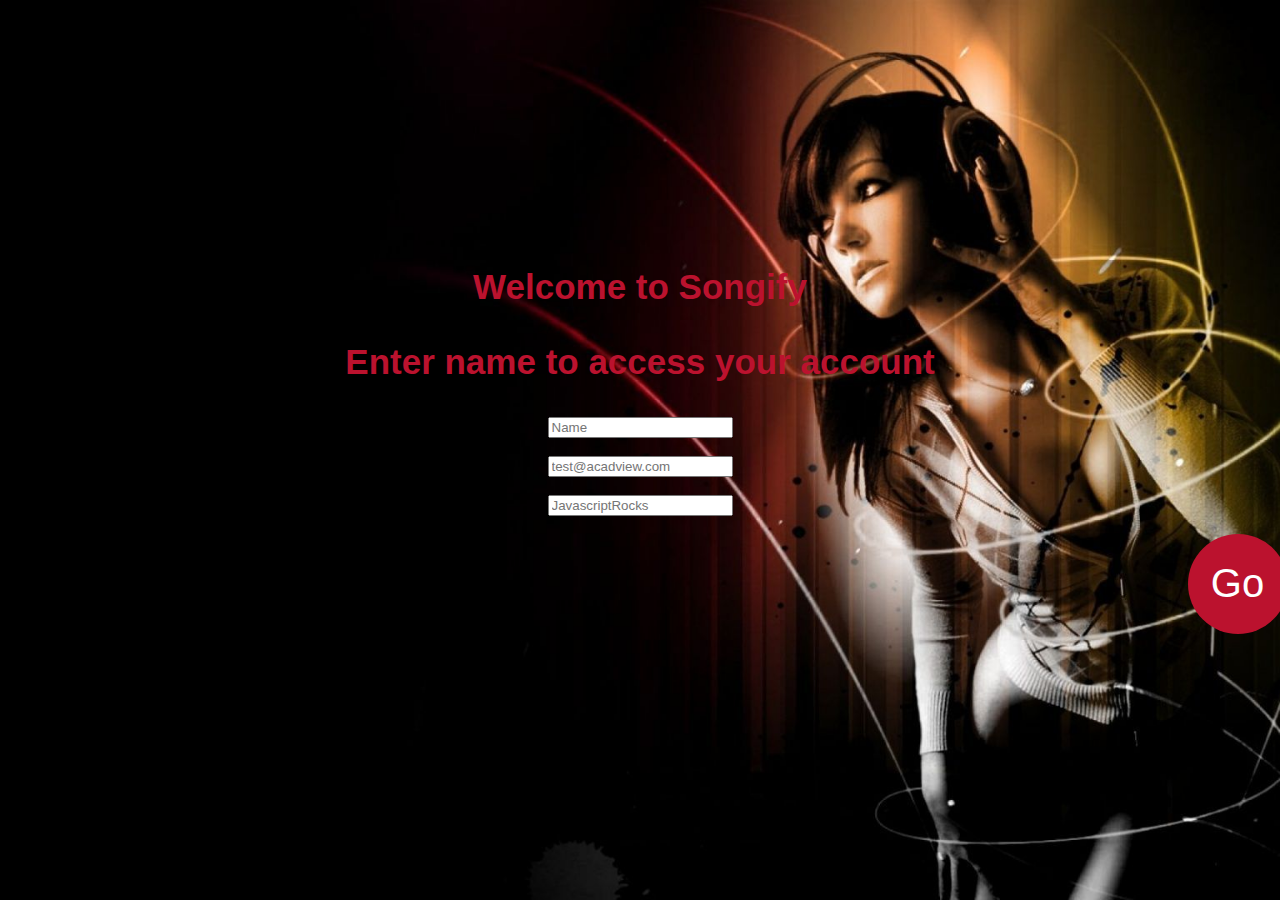
<file: index.html>
<!DOCTYPE html>
<html lang="en">

<head>
    <meta charset="UTF-8">
    <title> Song App</title>
    <link rel="stylesheet" type="text/css" href="font-awesome.css">
	<link rel="stylesheet" type="text/css" href="https://cdn.datatables.net/1.10.15/css/jquery.dataTables.min.css">
    <link rel="stylesheet" type="text/css" href="main.css">
</head>

<body>
<!----------------------------------welcome-page-------------------------------------------------->
    <div class="wrapper">
        <section class="welcome-screen ">
            <h1 class="clr"> Welcome to Songify </h1>
            <h3 class="clr"> Enter name to access your account </h3>
            <div class="input-wrapper">
			    <form>
				<div class="loginform">
                <input type="text" placeholder="Name" id="name-input"><br>
				<br>
				<input type="text" placeholder="test@acadview.com" id="email-input"><br>
				<br>
					<input type="text" placeholder="JavascriptRocks" id="pswd-input"><br>
				</div>
				</form>
				<br>
                <button class="btn"> Go </button>
            </div>
        </section>
		<!----------------------------------welcome-page-ending---------------------------------->
		
		
		<!----------------------------------main-body----------------------------------------->
        <div class="main hidden">
        <header> 
		<div class="right floated user-name">  
	          
			</div>
           </header>
	
		   <!-------link to go to drumkit------------>  
			<div id="ballMenuContainer">     
			<div id="menuBall1" class="menuBall">
			  <a href="drum.html" class="ball blueball">
				<div class="menuText">
					Drum Kit
				</div>
			  </a>
			</div>
		    </div>
			<!-----------drum-link-ending------------>
			
			
		 <section class="content">
                <audio src="song1.mp3">
				</audio>
				 <table id="songs">
                <thead class="list-headers clr">
		   <tr>	<td> Title </td> 
			<td> Artist </td>
			<td> Album </td>
			<td> Duration </td>
		   </tr></thead>
			
		<!--------"song-list"------>			
		<tbody>
		   <tr class="song" id="song1">
			<td class="song-name"> </td>
		    <td class="song-artist"> </td>
			<td class="song-album"> </td>
			<td class="song-length"> </td>  
			</tr>
			
			<tr class="song" id="song2">
			<td class="song-name"> </td>
			<td class="song-artist"> </td>
            <td class="song-album"> </td>
            <td class="song-length"> </td>
			</tr>
			
			<tr class="song" id="song3">
			<td class="song-name"> </td>
			<td class="song-artist"> </td>
            <td class="song-album"> </td>
            <td class="song-length"></td>
			</tr>
			
			<tr class="song" id="song4">
			<td class="song-name"> </td>
			<td class="song-artist"> </td>
            <td class="song-album"> </td>
			<td class="song-length"> </td>
			</tr>
			
			<tr class="song" id="song5">
			<td class="song-name"> </td>
			<td class="song-artist"> </td>
			<td class="song-album"> </td>
			<td class="song-length"> </td>
			</tr>
			</tbody>
			</table>
		
           	
        <div class="current-song-wrapper">                     <!-----SONG-IMAGE- NAME-AND-ALBUM-NAME----->
        <img src="img/song1.jpg" class="current-song-image">
        <div>
        <p class="current-song-name">Despacito</p>
        <p class="current-song-album">Despacito & Mis Grandes Exitos</p>
       	</div>
        </div>
		</section>
		
		<footer>
		<!------------------------------------PLAY-PAUSE-BUTTON-ICONS----------------------------->
                <div class="controls">
                    <div class="player-buttons">
				  <i class="fa fa-random clickable disabled" aria-hidden="true"></i>
				  <i class="fa fa-step-backward clickable" aria-hidden="true"></i>
				  <i class="fa fa-play clickable play-icon" aria-hidden="true"></i>
				  <i class="fa fa-step-forward clickable" aria-hidden="true"></i>
				  <i class="fa fa-repeat disabled clickable" aria-hidden="true"></i>
									
                    </div>
                    <div class="progress-wrapper">
                        <span class="time-elapsed"> </span>
                        <div class="player-progress">
                            <div class="progress-filled"> </div>
                        </div>
                        <span class="song-duration"></span>
                    </div>
                </div>
				
            </footer>
        </div>
    </div>
		
	
    <script src="jquery.js">
    </script>
	<script src="https://cdn.datatables.net/1.10.15/js/jquery.dataTables.min.js">
    </script>
    <script src ="main.js">
</script>
</body>

</html>
</file>
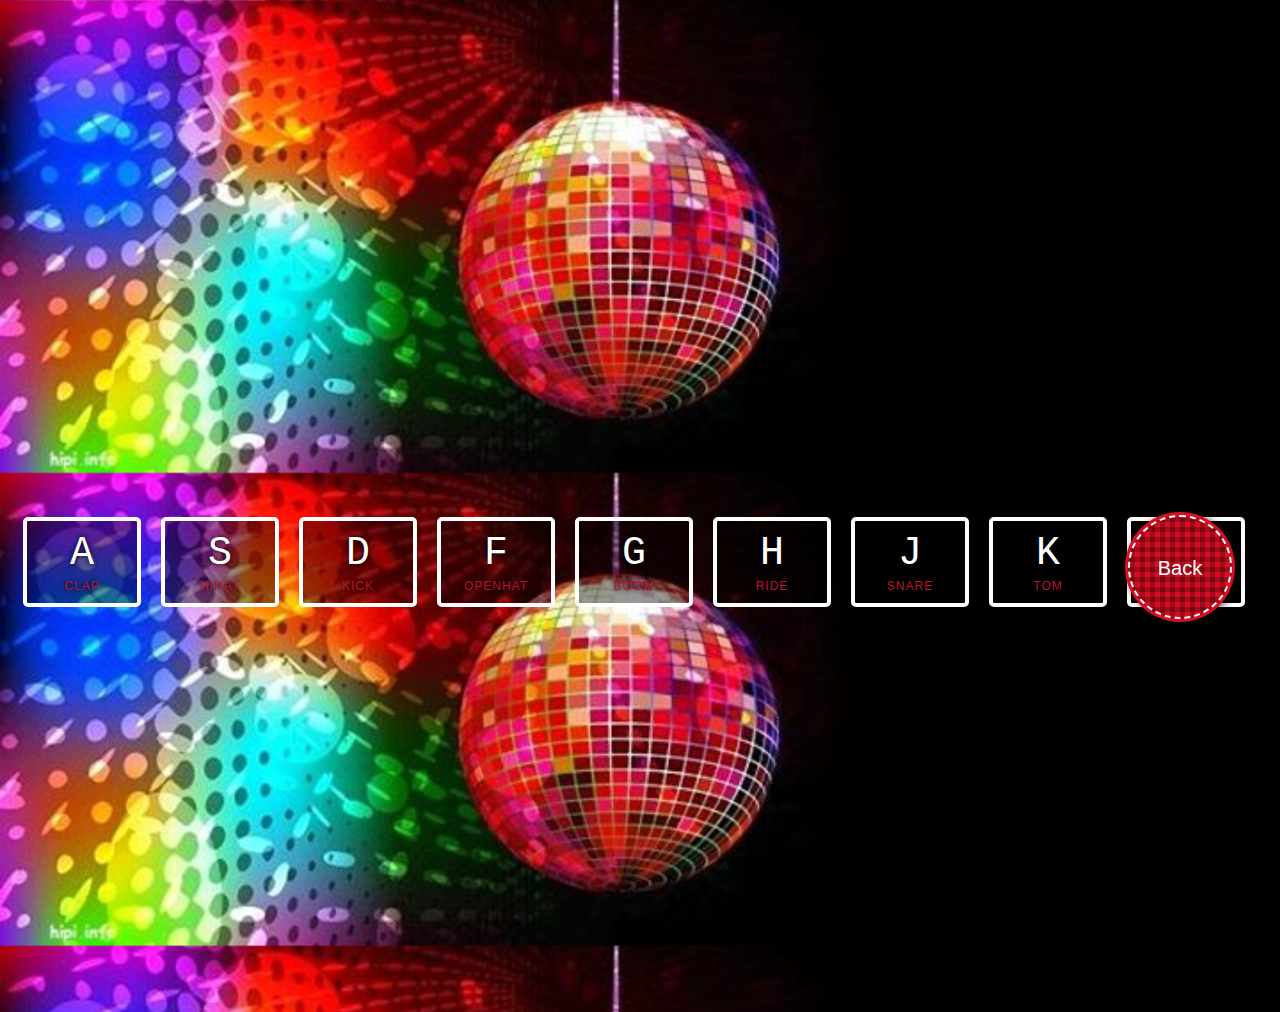
<file: drum.html>
<!DOCTYPE html>
<html lang="en">

<head>
    <meta charset="UTF-8">
    <title>Vitual Drum Kit</title>
     <link rel="stylesheet" type="text/css" href="drum.css">
</head>

<body>
<!---------------------------back-button-addition----------->
<div id="ballMenuContainer">
			<div id="menuBall1" class="menuBall">
			  <a href="index.html" class="ball redball">
				<div class="menuText">
					Back
				</div>
			  </a>
			</div>
			
   <!------------------------ending-of-back-button-addition----------->
  
   <!-----------------------keys-addition----------------------------->
  <div class="keys">
    <div data-key="65" class="key">
      <kbd>A</kbd>
      <span class="sound">clap</span>
    </div>
    <div data-key="83" class="key">
      <kbd>S</kbd>
      <span class="sound">hihat</span>
    </div>
    <div data-key="68" class="key">
      <kbd>D</kbd>
      <span class="sound">kick</span>
    </div>
    <div data-key="70" class="key">
      <kbd>F</kbd>
      <span class="sound">openhat</span>
    </div>
    <div data-key="71" class="key">
      <kbd>G</kbd>
      <span class="sound">boom</span>
    </div>
    <div data-key="72" class="key">
      <kbd>H</kbd>
      <span class="sound">ride</span>
    </div>
    <div data-key="74" class="key">
      <kbd>J</kbd>
      <span class="sound">snare</span>
    </div>
    <div data-key="75" class="key">
      <kbd>K</kbd>
      <span class="sound">tom</span>
    </div>
    <div data-key="76" class="key">
      <kbd>L</kbd>
      <span class="sound">tink</span>
    </div>
  </div>
<!-------------------keys-addition-ending--------------------------->


<!---------------------------------------sound-addition--------------------->
  <audio data-key="65" src="sounds/clap.wav"></audio>
  <audio data-key="83" src="sounds/hihat.wav"></audio>
  <audio data-key="68" src="sounds/kick.wav"></audio>
  <audio data-key="70" src="sounds/openhat.wav"></audio>
  <audio data-key="71" src="sounds/boom.wav"></audio>
  <audio data-key="72" src="sounds/ride.wav"></audio>
  <audio data-key="74" src="sounds/snare.wav"></audio>
  <audio data-key="75" src="sounds/tom.wav"></audio>
  <audio data-key="76" src="sounds/tink.wav"></audio>
  <!---------------------------sound-addition-ending------------------------->

<script>

  
  
  
  
  
  
  function removeTransition(e) {                                   //transition added
    if (e.propertyName !== 'transform') return;
    e.target.classList.remove('playing');
  }

  function playSound(e) {                                                         //sound playig function
    const audio = document.querySelector(`audio[data-key="${e.keyCode}"]`);
    const key = document.querySelector(`div[data-key="${e.keyCode}"]`);
    if (!audio) return;

    key.classList.add('playing');
    audio.currentTime = 0;
    audio.play();
  }

  const keys = Array.from(document.querySelectorAll('.key'));                            //function call and implementation
  keys.forEach(key => key.addEventListener('transitionend', removeTransition));
  window.addEventListener('keydown', playSound);
</script>


</body>
</html>
</file>
<file: main.css>
*,
*:after,
*:before {
    box-sizing: border-box;
}

html,                                /* html full body adjustment:height,width etc. */
body {
    height: 100%;
    width: 100%;
    border: 0;
    margin: 0;
    font-size: 16px;
}

h1 {
    border: 0;                            /*heading which will display at top right corner */
    margin: 0;
}

.wrapper {
    height: 100%;
    width: 100%;
    background-color: #BBB;
}

.welcome-screen {                          /* welcome-screen-adjustment */
    height: 100%;
    width: 100%;
    display: flex;
    flex-direction: column;
    justify-content: center;
    align-items: center;
	 background: url(pic/d2.jpg) bottom center;
  background-size: cover;
}

.main {                                        /* main  properties */
    width: 100%;
    height: 100%;
    display: flex;
    flex-direction: column;
    color: white;
    background-color: #BB122E;
	
}

.main header {                            /*  main and header coor and font properties   */
    height: 80px;
    background-color: black;
    padding: 1rem;
    color: #BB122E;
	font-weight:bold;
	font-size:30px;
}

.main .content {                                /*  background image addition  in middle  */
    flex:1;
    background-color: #1f1f1f;
	 background: url(pic/d2.jpg) bottom center;
  background-size: cover;
}

.main footer {                                  /*  footer properties adjustment  */
    height: 80px;
    background-color: black;
    padding-top: 1rem;
}

.player-buttons {                                /*  player button adjustment and properties   */
    display:flex;
    font-size: 1.5rem;
    justify-content: center;
    align-items: center;
}

.hidden {
    display: none;
}

.right.floated {                               
    float: right;
}

.clickable {
    cursor: pointer;
}

.error {                                  /* welcome screen name input tag properties if name is blank */
    border: 2px solid red;
}

.progress-wrapper {
    margin-top: 0.3rem;
    display: flex;
    justify-content: center;
    align-items: center;
}

.progress-wrapper span {
    color: #959595;
}

.player-progress {               /*  progress bar adjustment of properties */
    height: 8px;
    width: 700px;
    background-color: #3d3d3d;
    border-radius: 4px;
    margin-right: 6px;
    margin-left: 6px;
}

.progress-filled {
    background-color: #959595;
    height: 8px;
    border-radius: 4px;
    width: 0;

}

.main .content {
    width: 800px;
    margin: 2rem auto;
}

.list-headers {                                         /* list header displayed at top of song list properties */
    padding-bottom: 0.5rem;
    border-bottom: 1px solid rgba(255,255,255,0.5);
}

.list-headers > div {
    width: 150px;
    display: inline-block;
}

.list-headers > div:first-child {
    width: 330px;
}

.list-headers > div:last-child {
    text-align: right;
}

.song-list .song {                                            /* song list adjustment */
    padding-top: 0.5rem;
    padding-bottom: 0.5rem;
    border-bottom: 1px solid rgba(255,255,255,0.5);
    min-height: 30px;
    cursor: pointer;
}

.song > span {
    display: inline-block;
    width: 150px;
    overflow: hidden;
    height: 1rem;
}
.song > span:first-child {
    width: 330px;
}

.song .song-duration {
    text-align: right;
}

.song-list .song: hover {
    background-color:  #BB122E;
}


.song-length {                /*song length text align */
    text-align: right;
}

.content {
    position: relative;
}
.current-song-wrapper {
    position: absolute;
    bottom: 0;
    display: flex;
}

.current-song-image {             /* current song image  display  style */
    height: 100px;
    width: 100px;
    margin-right: 1rem;
}

.current-song-name {                 /* current song name  display  style*/
    font-size: 1.4rem;
    margin-top: 4px;
    margin-bottom: 0;
}
 
.current-song-album {                     /* current song album name  display  style */
    margin-top: 0.4rem;
}

    /*DataTables overrides*/
table.dataTable tbody tr {
    background-color: initial;
}
#songs_info {
    display: none;
}

#songs_filter {
    color: transparent;
}
#songs_filter input {
    width: 400px;
    margin-bottom: 1rem;
    font-size: 16px;
}
.btn{
	
	background-color:white;
}
.player-buttons .fa {
    margin-right: 2rem;
}

.fa.disabled {
    color: gray;
}
.fa.disabled {
    color: gray;
}




#ballMenuContainer {                                         /*   button coding   */
    position: absolute;
    right: 25px;
    top:0;
}


@-webkit-keyframes pulse {
    0% {
      -webkit-transform: scale(1) rotate(0deg); 
    }
    50% {
      -webkit-transform: scale(1.1) rotate(-5deg); 
    }
    100% {
      -webkit-transform: scale(1) rotate(0deg); 
    }
}
@-o-keyframes pulse {
    0% {
      -o-transform: scale(1) rotate(0deg); 
    }
    50% {
      -o-transform: scale(1.1) rotate(-5deg); 
    }
    100% {
      -o-transform: scale(1) rotate(0deg); 
    }
}
@-moz-keyframes pulse {
    0% {
      -moz-transform: scale(1) rotate(0deg); 
    }
    50% {
      -moz-transform: scale(1.1) rotate(-5deg); 
    }
    100% {
      -moz-transform: scale(1) rotate(0deg); 
    }
}
@keyframes pulse {
    0% {
      transform: scale(1) rotate(0deg); 
    }
    50% {
      transform: scale(1.1) rotate(-5deg); 
    }
    100% {
      transform: scale(1) rotate(0deg); 
    }
}

@-webkit-keyframes bump {
  0% {
      top: 0;
  }
  5% {
      top: 3px;
  }
  10% {
      top:0;
  }
  100% {
      top:0;
  }
}
@-o-keyframes bump {
  0% {
      top: 0;
  }
  5% {
      top: 3px;
  }
  10% {
      top:0;
  }
  100% {
      top:0;
  }
}
@-moz-keyframes bump {
  0% {
      top: 0;
  }
  5% {
      top: 3px;
  }
  10% {
      top:0;
  }
  100% {
      top:0;
  }
}
@keyframes bump {
  0% {
      top: 0;
  }
  5% {
      top: 3px;
  }
  10% {
      top:0;
  }
  100% {
      top:0;
  }
}

.menuBall {
    position: absolute;
	left:-1300px;
    width: 100px;
    height: 100px;
    margin: 5px;
    display: inline-block;
}

.ball {
    position:absolute;
    width:100%;
    height:100%;
    -moz-border-radius: 50%;
    -webkit-border-radius: 50%;
    -o-border-radius: 50%;
    border-radius: 50%;
    border: 2px dashed #fff;
    margin: 10px;
    text-decoration: none;
}

.ball:hover {
    -webkit-animation: pulse 1s ease 0s infinite normal;
    -o-animation: pulse 1s ease 0s infinite normal;
    -moz-animation: pulse 1s ease 0s infinite normal;
    animation: pulse 1s ease 0s infinite normal;
}


.blueball {
    -moz-box-shadow: 0 0 0 3px #d6385b, 2px 1px 4px 4px rgba(10,10,0,.5);
    -webkit-box-shadow: 0 0 0 3px #d6385b, 2px 1px 4px 4px rgba(10,10,0,.5);
    -o-box-shadow: 0 0 0 3px #d6385b, 2px 1px 4px 4px rgba(10,10,0,.5);
    box-shadow: 0 0 0 3px #d6385b, 2px 1px 6px 4px rgba(10,10,0,.5);

    background-image: -webkit-linear-gradient(35deg, #9f2e86 25%, transparent 25%, transparent 75%, #9f2e86 75%, #9f2e86), 
    -webkit-linear-gradient(-35deg, #9f2e86 25%, transparent 25%, transparent 75%, #9f2e86 75%, #9f2e86);
    background-image: -moz-linear-gradient(35deg, #9f2e86 25%, transparent 25%, transparent 75%, #9f2e86 75%, #9f2e86), 
    -moz-linear-gradient(-35deg, #9f2e86 25%, transparent 25%, transparent 75%, #9f2e86 75%, #9f2e86);
    background-size:20px 20px;  
    background-color: #d6385b;
}





.menuText {
    font-family: 'IdolwildRegular' , Verdana, Helvetica, Sans-Serif;
    font-size: larger;
    color: #ffffff;
    position: relative;
    vertical-align: middle;
    text-align: center;
    top: 40%;
}

#menuBall1 {
  -webkit-animation: bump 6s linear 0s infinite normal;
}


#menuBall1 {
  -moz-animation: bump 6s linear 0s infinite normal;
}


#menuBall1 {
  -o-animation: bump 6s linear 0s infinite normal;
}


#menuBall1 {
  animation: bump 6s linear 0s infinite normal;
}
 /*       button coding ending         */


.btn{                                          /*welcome screen go button style */
    width: 100px;
    background-color:#BB122E ;
	border:none;
	border-radius:80px;
	position:absolute;
	left: 640px;
}
.btn{                                             /*welcome screen go button animation properties */
	
    width: 100px;
    height: 100px;
    background: #BB122E;
    position: relative;
    -webkit-animation: mymove s infinite; 
    animation: mymove 3s infinite;
	font-size: 40px;
	color:white;
}

@-webkit-keyframes mymove {                     /*  button moves   adjustment*/
    from {left: 0px;}
    to {left: 100px;}
}

@keyframes mymove {
    from {left: 0px;}
    to {left: 100px;}

}


.clr                                   /* color  for welcome screen heading */
{
	color:#BB122E;
	  font-weight: bold;
	  font-size: 35px;
	    font-family: Arial, Helvetica, sans-serif;
}
</file>
<file: drum.css>
html {
  font-size: 10px;
  background: url(pic/d5.jpg) bottom center;                             /* background-image ADDED */
  background-size: cover;
}
body,html {
  margin: 0;
  padding: 0;
  font-family: sans-serif;
  
}

.keys {                                                                   /*   keys alignment   */
  display: flex;
  flex: 1;
  min-height: 100vh;
  align-items: center;
  justify-content: center;
}

.key {                                                                  /*  key transition and color of font etc. given here */
  border: .4rem solid white;
  border-radius: .5rem;
  margin: 1rem;
  font-size: 1.5rem;
  padding: 1rem .5rem;
  transition: all .07s ease;
  width: 10rem;
  text-align: center;
  color: white;
  background: rgba(0,0,0,0.4);
  text-shadow: 0 0 .5rem black;
}

.playing {                                                       /* when sound is played then changing of key  box color  */
  transform: scale(1.1);
  border-color: #BB122E;
  box-shadow: 0 0 1rem #BB122E;
}

kbd {                                                        /*       key size          */
  display: block;
  font-size: 4rem;
}

.sound {                                                           
  font-size: 1.2rem;
  text-transform: uppercase;
  letter-spacing: .1rem;
  color: #BB122E;
}

                                         /*      button starting   from where we will jump to home page   */
 
#ballMenuContainer {
    position: absolute;
    right: 25px;
    top:0;
}


@-webkit-keyframes pulse {
    0% {
      -webkit-transform: scale(1) rotate(0deg); 
    }
    50% {
      -webkit-transform: scale(1.1) rotate(-5deg); 
    }
    100% {
      -webkit-transform: scale(1) rotate(0deg); 
    }
}
@-o-keyframes pulse {
    0% {
      -o-transform: scale(1) rotate(0deg); 
    }
    50% {
      -o-transform: scale(1.1) rotate(-5deg); 
    }
    100% {
      -o-transform: scale(1) rotate(0deg); 
    }
}
@-moz-keyframes pulse {
    0% {
      -moz-transform: scale(1) rotate(0deg); 
    }
    50% {
      -moz-transform: scale(1.1) rotate(-5deg); 
    }
    100% {
      -moz-transform: scale(1) rotate(0deg); 
    }
}
@keyframes pulse {
    0% {
      transform: scale(1) rotate(0deg); 
    }
    50% {
      transform: scale(1.1) rotate(-5deg); 
    }
    100% {
      transform: scale(1) rotate(0deg); 
    }
}

@-webkit-keyframes bump {
  0% {
      top: 0;
  }
  5% {
      top: 3px;
  }
  10% {
      top:0;
  }
  100% {
      top:0;
  }
}
@-o-keyframes bump {
  0% {
      top: 0;
  }
  5% {
      top: 3px;
  }
  10% {
      top:0;
  }
  100% {
      top:0;
  }
}
@-moz-keyframes bump {
  0% {
      top: 0;
  }
  5% {
      top: 3px;
  }
  10% {
      top:0;
  }
  100% {
      top:0;
  }
}
@keyframes bump {
  0% {
      top: 0;
  }
  5% {
      top: 3px;
  }
  10% {
      top:0;
  }
  100% {
      top:0;
  }
}

.menuBall {                                          /* back button properties */

    position: relative;
	right:-1100px;
	bottom: -500px;
    width: 100px;
    height: 100px;
    margin: 5px;
    display: inline-block;
}

.ball {                                                 
    position:absolute;                                           
    width:100%;
    height:100%;
    -moz-border-radius: 50%;
    -webkit-border-radius: 50%;
    -o-border-radius: 50%;
    border-radius: 50%;
    border: 2px dashed #fff;
    margin: 10px;
    text-decoration: none;
}

.ball:hover {                                                       /* back button hover setting */
    -webkit-animation: pulse 1s ease 0s infinite normal;
    -o-animation: pulse 1s ease 0s infinite normal;
    -moz-animation: pulse 1s ease 0s infinite normal;
    animation: pulse 1s ease 0s infinite normal;
}

.redball {                                                       /* back button properties like bg color ,bg image etc*/
    background-color: #d90e23;                                     
    -moz-box-shadow: 0 0 0 3px #d90e23, 2px 1px 4px 4px rgba(10,10,0,.5);
    -webkit-box-shadow: 0 0 0 3px #d90e23, 2px 1px 4px 4px rgba(10,10,0,.5);
    -o-box-shadow: 0 0 0 3px #d90e23, 2px 1px 4px 4px rgba(10,10,0,.5);
    box-shadow: 0 0 0 3px #d90e23, 2px 1px 6px 4px rgba(10,10,0,.5);
  
    background-image: -moz-linear-gradient(0deg, rgba(0,0,0,.25) 50%, transparent 10%),-moz-linear-gradient(rgba(0,0,0,.25) 50%, transparent 50%);
    background-image: -webkit-linear-gradient(0deg, rgba(0,0,0,.25) 50%, transparent 10%),-webkit-linear-gradient(rgba(0,0,0,.25) 50%, transparent 50%);
    background-image: -o-linear-gradient(0deg, rgba(0,0,0,.25) 50%, transparent 10%),-o-linear-gradient(rgba(0,0,0,.25) 50%, transparent 50%);
    background-size:10px 10px;
}




.menuText {                                                            /*back button text properties */
    font-family: 'IdolwildRegular' , Verdana, Helvetica, Sans-Serif;
    font-size: 20px;
    color: #ffffff;
    position: relative;
    vertical-align: middle;
    text-align: center;
    top: 40%;
}

#menuBall2 {
  -webkit-animation: bump 6s linear 0s infinite normal;
}


#menuBall2 {
  -moz-animation: bump 6s linear 0s infinite normal;
}


#menuBall2 {
  -o-animation: bump 6s linear 0s infinite normal;
}


#menuBall2 {
  animation: bump 6s linear 0s infinite normal;
}


/*      button ending     */


.imgd
{
position: absolute;	
left: 800px;
}
</file>
